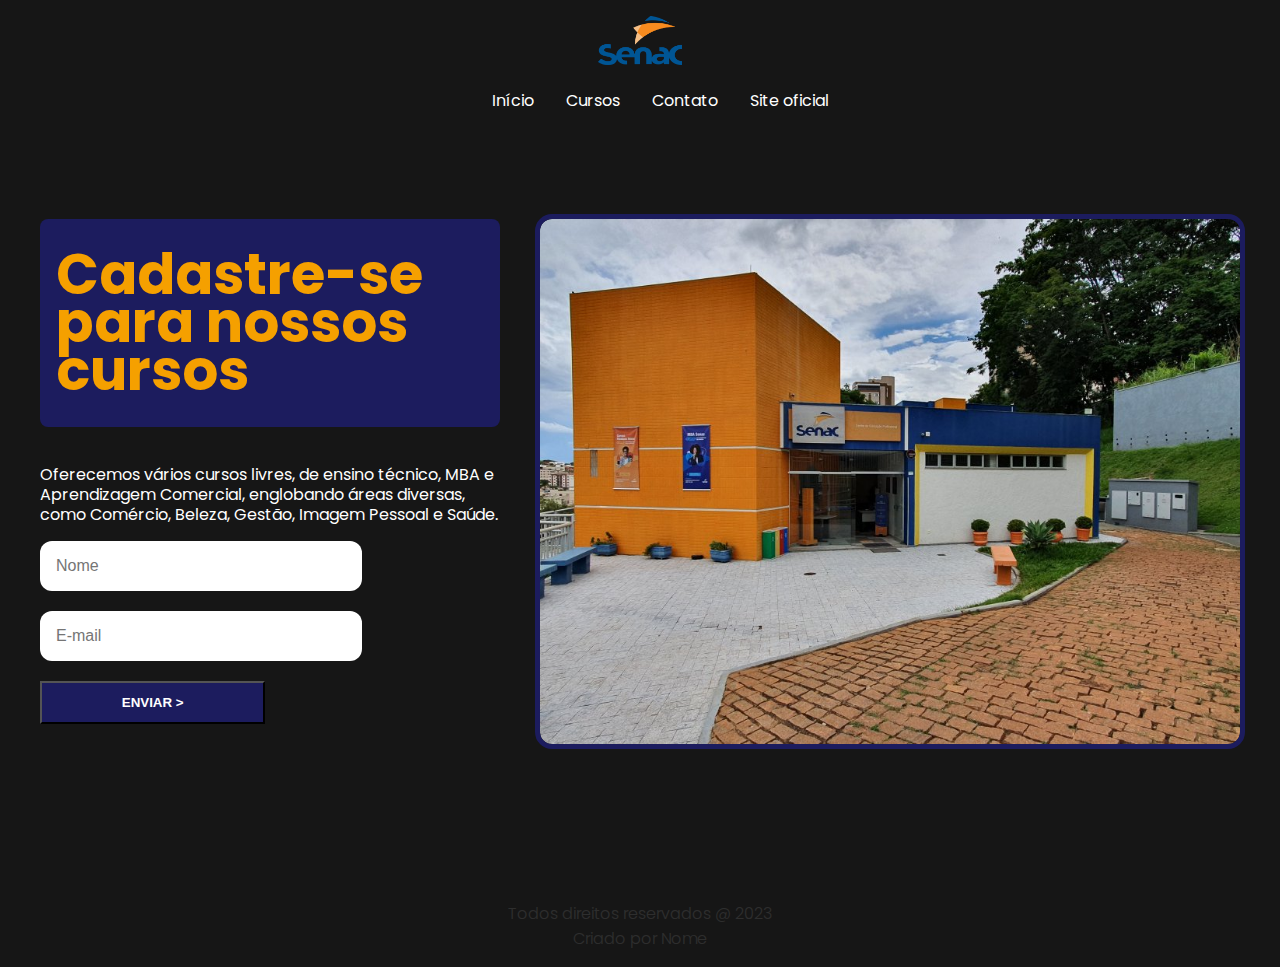
<file: index.html>
<!DOCTYPE html>
<html lang="en">

<head>
    <meta charset="UTF-8">
    <meta http-equiv="X-UA-Compatible" content="IE=edge">
    <meta name="viewport" content="width=device-width, initial-scale=1.0">
    <link href="estilo/style.css" rel="stylesheet">
    <link rel="stylesheet" href="estilo/color.css">
    <link rel="preconnect" href="https://fonts.googleapis.com">
    <link rel="preconnect" href="https://fonts.gstatic.com" crossorigin>
    <link href="https://fonts.googleapis.com/css2?family=Poppins:wght@300;400;500;600&display=swap" rel="stylesheet">
    <title>Empresa De Cursos</title>
</head>

<body>
    <header>
        <div>
            <a href="https://www.mg.senac.br/Paginas/default.aspx">
                <img class="logomarca-senac" src="img/logo-senac.png" alt="Logomarca do Senac">
            </a>          
        </div>

        <ul>
            <a href="#">
                <li>Início</li>
            </a>
            <a href="curso.html">
                <li>Cursos</li>
            </a>
            <a href="contatos.html">
                <li>Contato</li>
            </a>
            <a href="https://www.mg.senac.br/Paginas/default.aspx">
                <li>Site oficial</li>
            </a>
        </ul>
    </header>

    <main>
        <div>
            <h1>Cadastre-se para nossos cursos</h1>
            <p>
                Oferecemos vários cursos livres, de ensino técnico, MBA​ e Aprendizagem Comercial​, englobando áreas
                diversas, como Comércio, Beleza, Gestão, Imagem Pessoal e Saúde.
            </p>
            <form action="https://api-aula-senac.onrender.com/" method="post">
                <input type="text" placeholder="Nome" name="nome">
                <input type="email" placeholder="E-mail" name="email">
                <button class="btn-enviar" type="submit">ENVIAR ></button>
            </form>
        </div>

        <div>
            <img class="unidade-senac" src="img/senac-patos.jpg" alt="Senac Unidade Patos">
        </div>
    </main>


    <footer>
        Todos direitos reservados @ 2023 <br>
        Criado por Nome
    </footer>

    
</body>

</html>
</file>
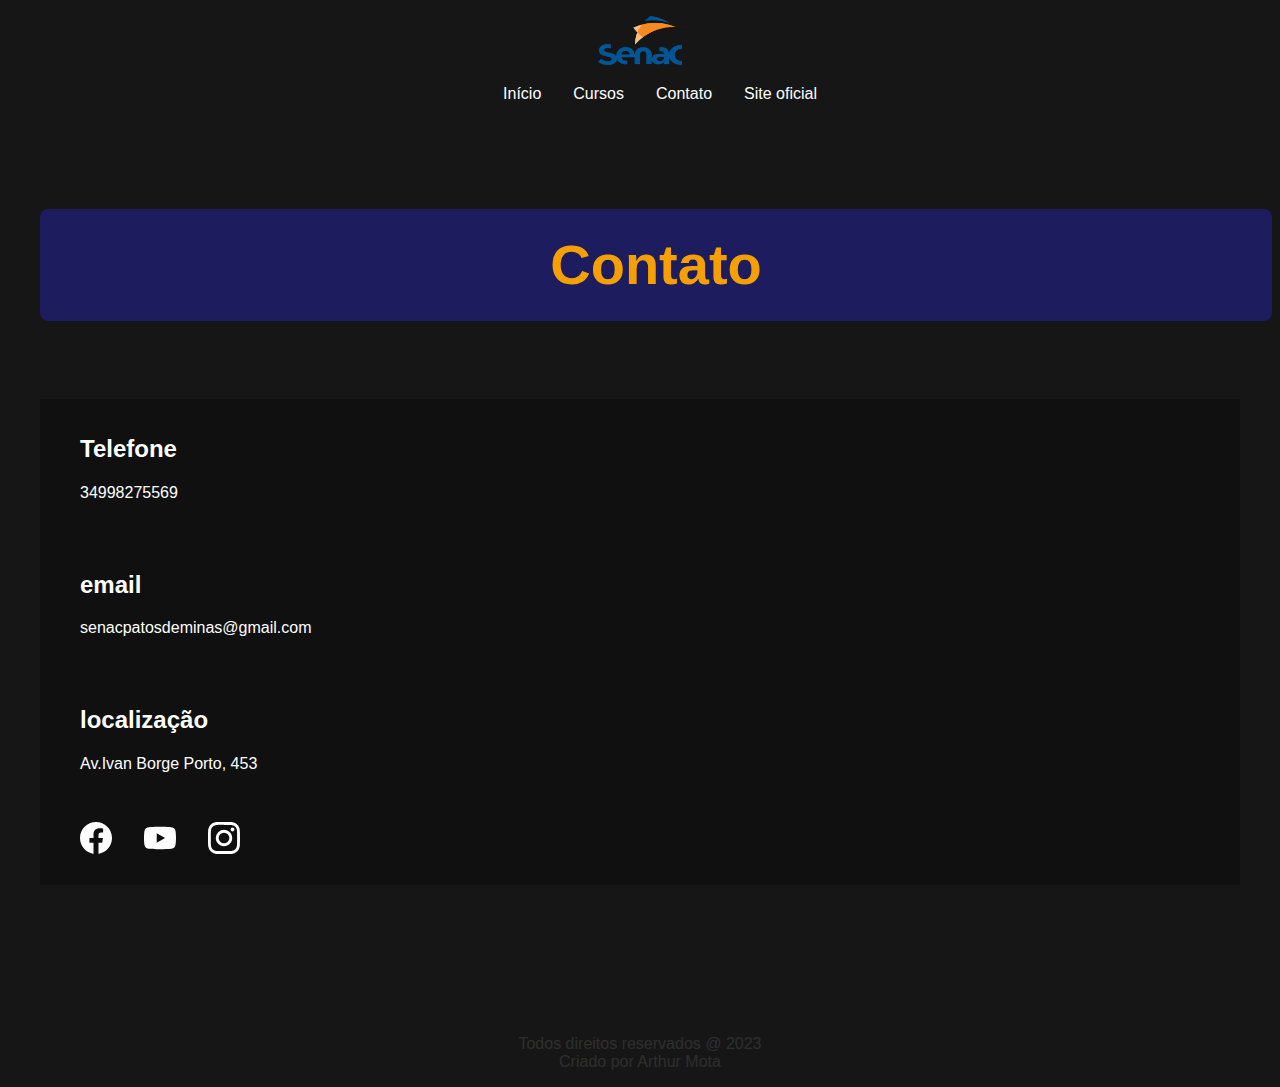
<file: contatos.html>
<!DOCTYPE html>
<html lang="en">
<head>
    <meta charset="UTF-8">
    <meta http-equiv="X-UA-Compatible" content="IE=edge">
    <meta name="viewport" content="width=device-width, initial-scale=1.0">
    <link rel="stylesheet" href="estilo/style.css">
    <link rel="stylesheet" href="estilo/color.css">
    <link rel="stylesheet" href="estilo/curso.css">
    <link rel="stylesheet" href="estilo/contatos.css">
    <title>Contatos</title>
</head>
<body>
    <header>
        <div>
            <a href="https://www.mg.senac.br/Paginas/default.aspx">
                <img class="logomarca-senac" src="img/logo-senac.png" alt="Logomarca do Senac">
            </a>          
        </div>

        <ul>
            <a href="index.html">
                <li>Início</li>
            </a>
            <a href="curso.html">
                <li>Cursos</li>
            </a>
            <a href="contatos.html">
                <li>Contato</li>
            </a>
            <a href="https://www.mg.senac.br/Paginas/default.aspx">
                <li>Site oficial</li>
            </a>
        </ul>
    </header>
    <main>
        <h1>Contato</h1>
        <div class="informacao">
            <ul class="informacao-texto">
                <li>
                    <h2>Telefone</h2>
                    <p>34998275569</p>
                </li>
                <li>
                    <h2>email</h2>
                    <p>senacpatosdeminas@gmail.com</p>
                </li>
                <li>
                    <h2>localização</h2>
                    <p>Av.Ivan Borge Porto, 453</p>
                </li>
                <li>
                    <ul class="imgs">
                        <li>
                            <a href="#"><img src="img/facebook.svg" alt=""> </a>
                        </li>
                        <li>
                            <a href=""><img src="img/youtube.svg" alt=""></a>
                        </li>
                        <li>
                            <a href=""><img src="img/instagram.svg" alt=""></a>
                        </li>
                       </ul>
                </li>

            </ul>

            
            <figure>
                <iframe src="https://www.google.com/maps/embed?pb=!1m14!1m8!1m3!1d15126.698769435969!2d-46.51306049422608!3d-18.588699222551753!3m2!1i1024!2i768!4f13.1!3m3!1m2!1s0x94ae8ac557957281%3A0x1635d8b37fce816d!2sSenac%20-%20Patos%20de%20Minas!5e0!3m2!1spt-BR!2sbr!4v1674676061828!5m2!1spt-BR!2sbr" 
                width="600" height="450" style="border:0;" allowfullscreen="" loading="lazy" referrerpolicy="no-referrer-when-downgrade"></iframe>
            </figure>
        </div>
    </main>

    <footer>
        Todos direitos reservados @ 2023 <br>
        Criado por Arthur Mota 
    </footer>
</body>
</html>
</file>
<file: estilo/style.css>
body{
    background-color: var(--bg-color);
    font-family: 'Poppins', Arial;
    max-width: 1200px;
    margin: 0 auto;
    padding: 16px;
}

header{
    display: flex;
    flex-direction: column;
    justify-content: space-between;
    align-items: center;
}

.logomarca-senac{
    width: 84px;
}

ul {
    display: flex;
    list-style: none;
    align-items: center;
    gap: 32px;
    color: var(--text-color);
}

a{
    color: var(--text-color);
    text-decoration: none;
}

a:hover{
    color: rgb(140, 140, 140);
    transition: 0.3s all;
}

.btn-site{
    background-color: var(--secondary-color);  
    color: white;  
    padding: 12px 16px;
    border-radius: 16px;
}

.btn-site:hover{
    opacity: 0.9;
    color: white;
}

main{
    display: flex;
    margin-top: 90px;
    gap: 40px;
}

h1{
    color: var(--secondary-color);
    font-size: 56px;
    font-family: 'Poppins', Arial;
    font-weight: bold;
    line-height: 48px;
    background-color: var(--primary-color);
    padding: 32px 16px;
    border-radius: 8px;
    margin-top: 0px;
}

h1:hover{
    transform: scale(1.2);
}

p{
    line-height: 20px;
    max-width: 500px;
    font-family: 'Poppins', Arial;
    color: var(--text-color);
}

.unidade-senac{
    width: 700px;
    outline: 5px solid var(--primary-color);
    border-radius: 12px;
}

.unidade-senac:hover{
    transform: scale(1.1);
    transition: 0.3s ease;
}

form{
    display: flex;
    flex-direction: column;
    gap: 20px;
    width: 70%;
}

.btn-enviar{
    width: 70%;
    background-color: var(--primary-color);
    color: var(--text-color);
    font-weight: bold;
    padding: 12px 16px;
    
}

.btn-enviar:hover{
    cursor: pointer;
    opacity: 0.9;
    width: 100%;
}

input{
    padding: 16px;
    border-radius: 12px;
    border: none;
    font-size: 16px;
}

footer{
    margin-top: 150px;
    text-align: center;
    color: var(--text-color);
    opacity: 0.1;
    font-weight: 300;
    
}

@media screen and (max-width: 1100px){
main{
    flex-direction: column-reverse;
    
}
    
}
</file>
<file: estilo/color.css>
:root{
    --primary-color: rgb(28, 28, 94);
    --secondary-color: rgb(245, 160, 0);
    --bg-color: rgb(22, 22, 22);
    --text-color: white;
}
</file>
<file: estilo/curso.css>
h1{
    width: 100%;
    text-align: center;
}

main{
    flex-direction: column;
}

.cursos-lista{
    display: grid;
    grid-template-columns: 1fr 1fr;
    background-color: rgb(32, 32, 32);
    
}

.cursos-lista{
    display: flex;
    flex-direction: column;
}

.cursos-quadrado{
     flex-wrap: wrap;
}

.cursos-item{
    box-shadow: 3px 3px 3px rgb(32, 32, 32);
    display: grid;
    grid-template-columns: 1fr 1fr;
}

.cursos-lista img{
    width: 100%;
}

.cursos-descricao{
    padding: 12px  32px;
    position: relative;
    overflow: hidden;
}

img{
    max-width: 100%;
}

span{
    background-color: var(--secondary-color);
    width: 12px;
    height: 6px;
    display: inline-block;
    border-radius: 6px;
}

.cursos-lista :hover span{
    width: 86px;
    transition: 0.7s ease;
}

.cursos-descricao ul{
    display: flex;
    gap: 12px;
    margin-top: 20px;
    flex-wrap: wrap;
}

.cursos-descricao li{
    background-color: grey;
    border-radius: 6px;
    padding: 10px 12px;
    min-height: 24px;
    display: flex;
    justify-content: center;
    align-items: center;
}

.saiba-mais {
    background-color: var(--secondary-color);
    display: inline-block;
    width: 300px;
    height: 32px;
    display: flex;
    justify-content: center;
    align-items: center;
    position: absolute;
    right: -90px;
    bottom: 30px;
    transform: rotate(-40deg);
    
}

@media screen and (max-width: 1000px){
    .saiba-mais{
        top: 10px;
        transform: rotate(20deg);
    }

    .cursos-descricao ul{
        flex-wrap: wrap;
    }
   
}

@media screen and (max-width: 600px){
    .cursos-item{
        grid-template-columns: 1fr;
    }
}
</file>
<file: estilo/contatos.css>
.informacao{
    background-color: rgb(16, 16, 16);
    display: grid;
    grid-template-columns: 1fr 1fr;
    
}

.informacao-texto{
    display: flex;
    flex-direction: column;
    align-items: flex-start;
}

.imgs{
    margin-left: -40px;
}

*{
    outline: 0px solid red;
}

@media screen and (max-width: 1100px){
    main{
        flex-direction: column;
        
    }
  .informacao{

  
   grid-template-columns: 1fr;
  }
}

@media screen and (max-width: 784px){
    main{
        flex-direction: column;
        
    }
  .informacao{

  
   grid-template-columns: 1fr;
  }
}

@media screen and (max-width: 500px){
    main{
        flex-direction: column;
        
    }
  .informacao{

  
   grid-template-columns: 1fr;
  }
}
</file>
